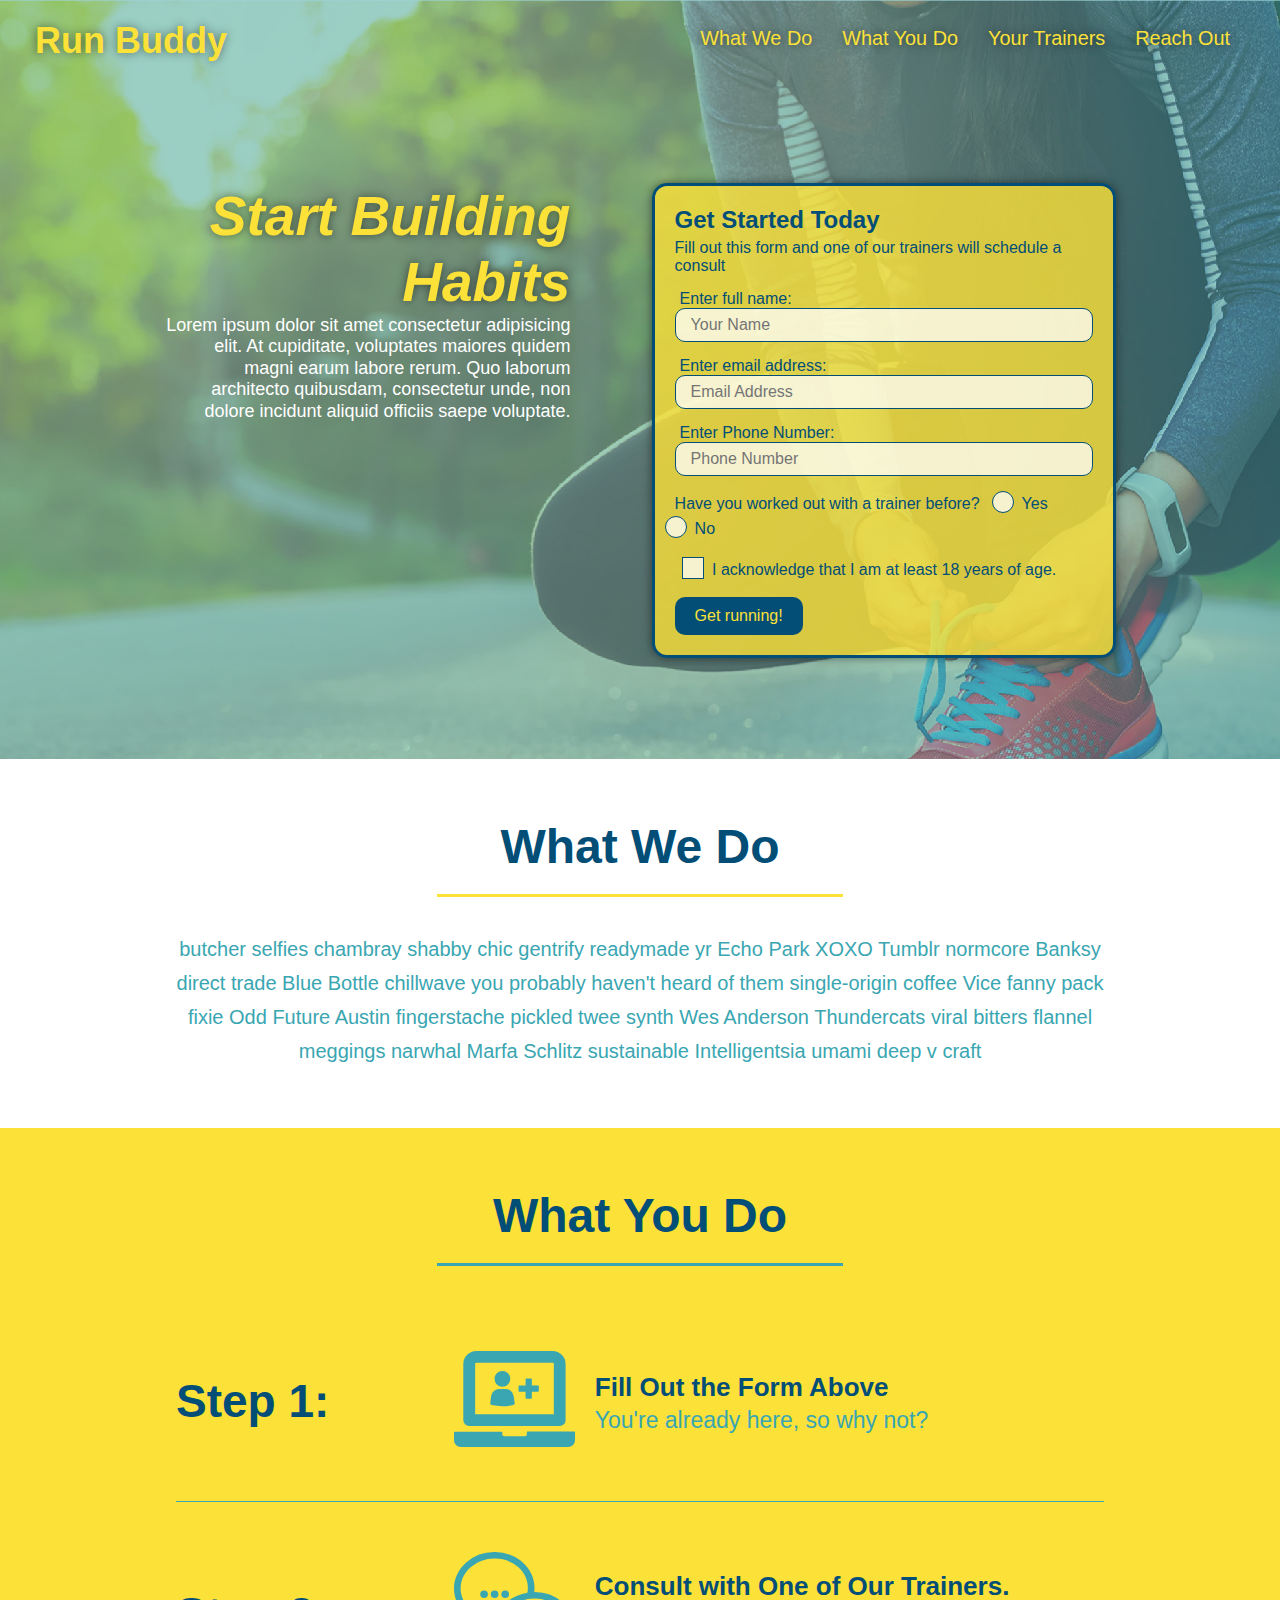
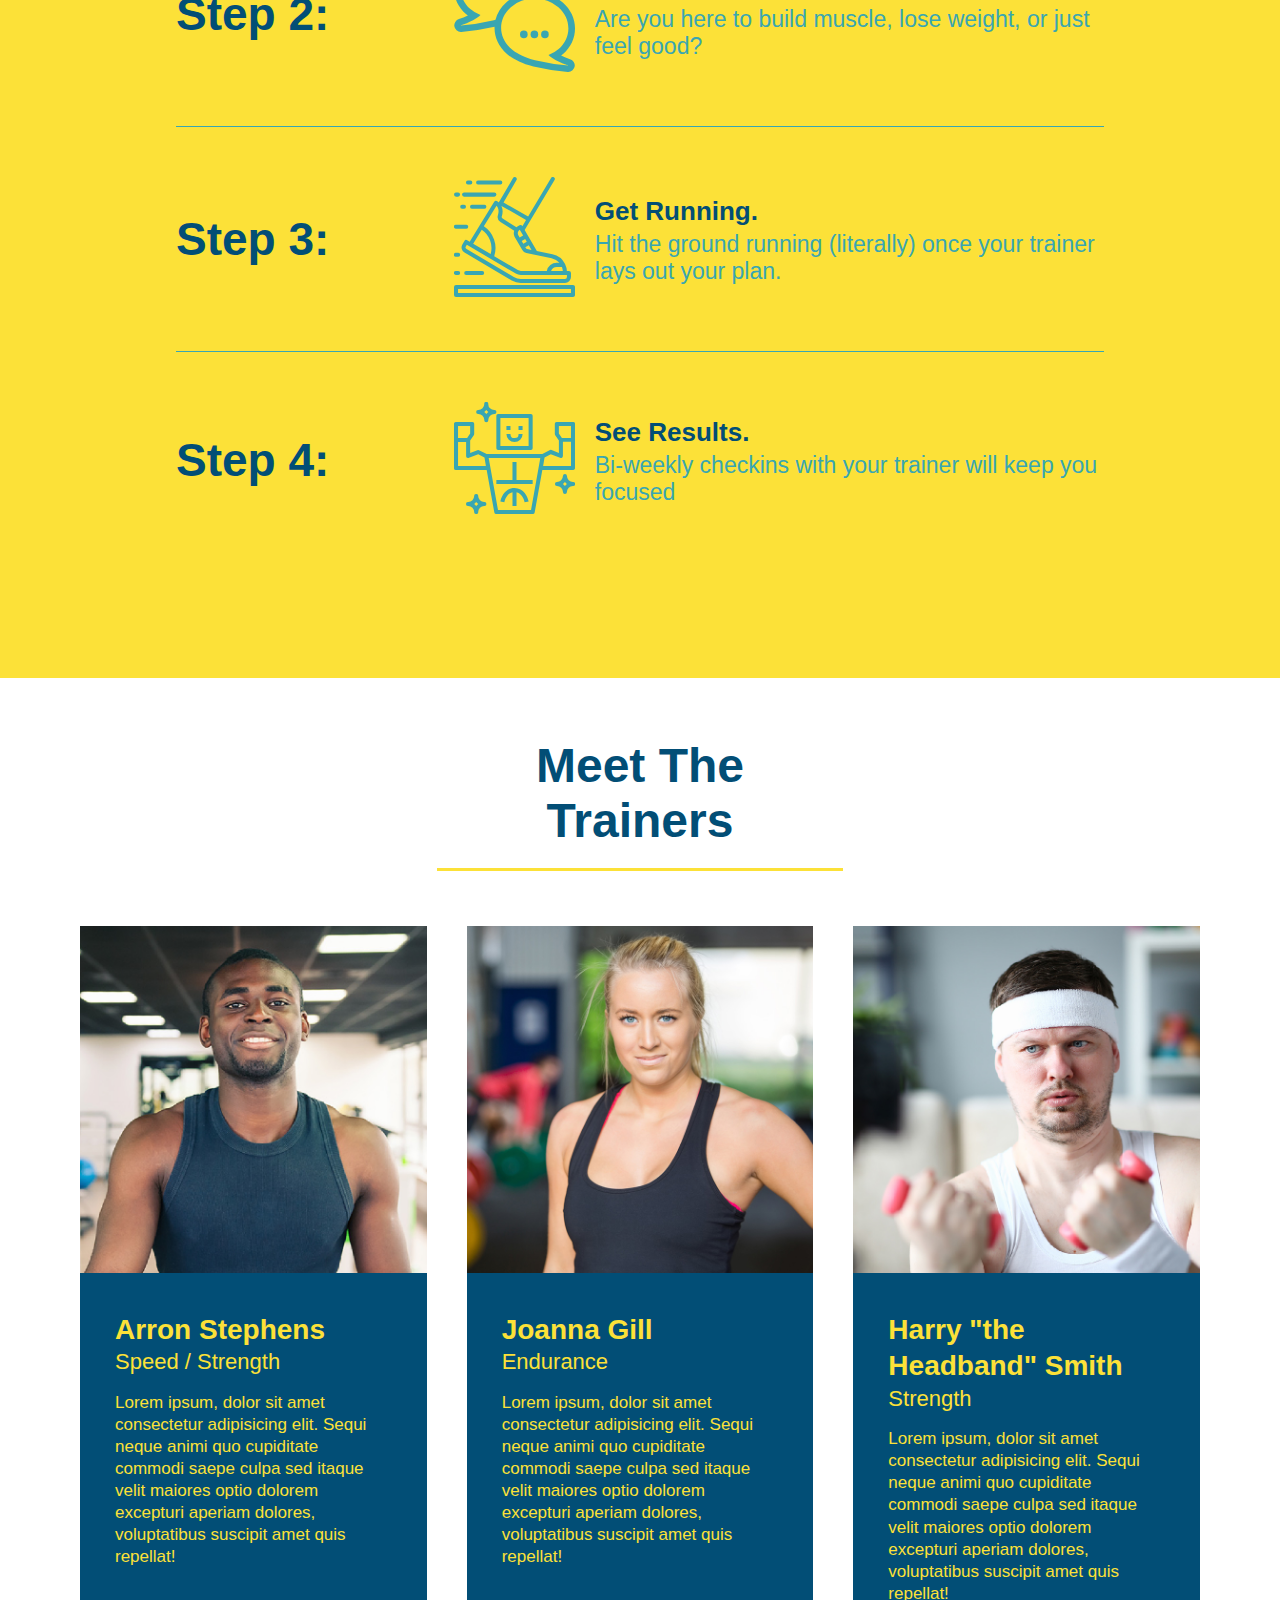
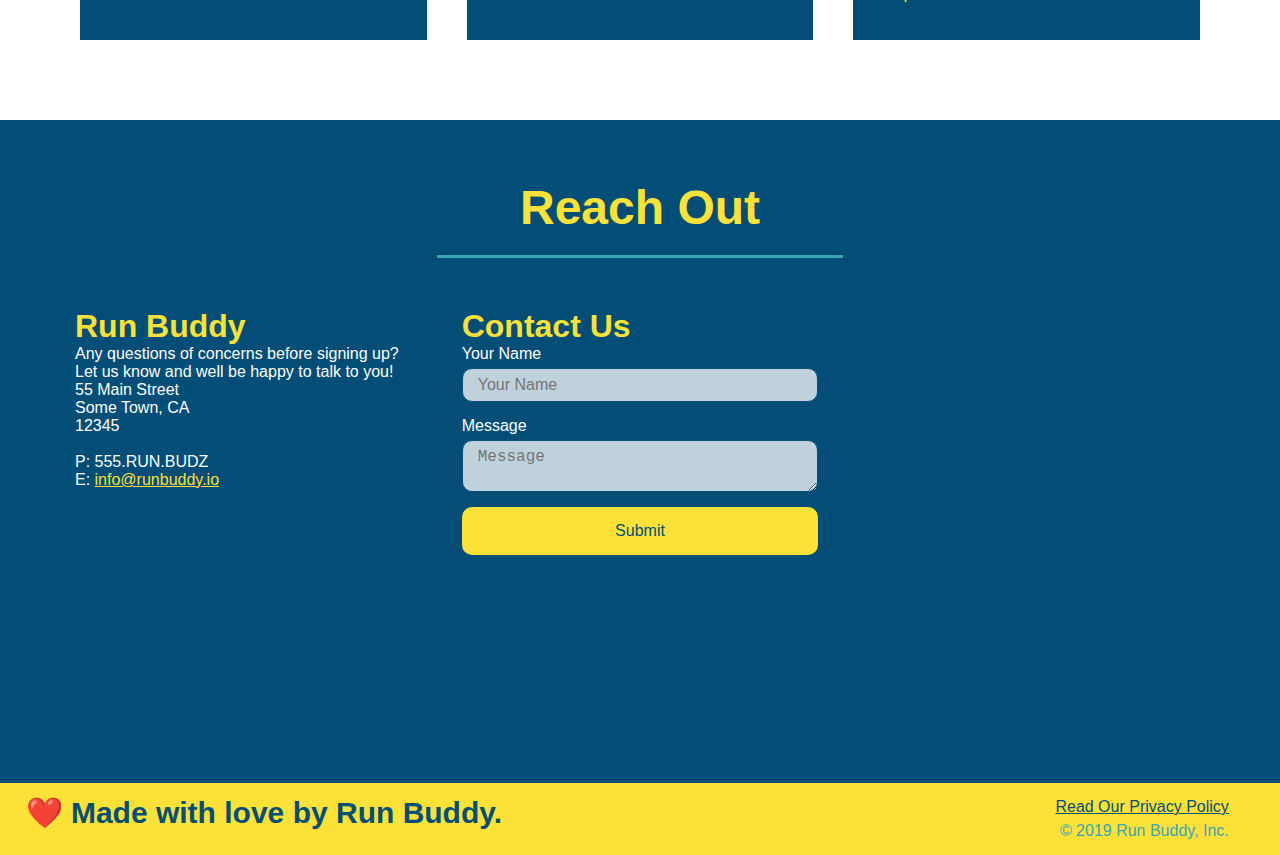
<file: index.html>
<!DOCTYPE html>
<html lang="en">
    <head>
        <meta charset="UTF-8" />
        <meta name="viewport" content="width=device-width, initial-scale=1.0" />
        <link rel="stylesheet" href="./assets/css/style.css"/>
        <title>Run Buddy</title>
    </head>
    <body>
        <!--navigation-->
        <header>
            <h1>Run Buddy</h1>
            <nav>
                <!-- unordered list element-->
                <ul>
                    <!--list item element-->
                    <li>
                        <!--anchor element-->
                        <a href="#what-we-do">What We Do</a>
                    </li>
                    <li>
                        <a href="#what-you-do">What You Do</a>
                    </li>
                    <li>
                        <a href="#your-trainers">Your Trainers</a>
                    </li>
                    <li>
                        <a href="#reach-out">Reach Out</a>
                    </li>
                </ul>
            </nav>
        </header>

        <!--intake form-->
        <section class="hero">
            <div class="hero-cta">
                <h2>Start Building Habits</h2>
                <p>
                    Lorem ipsum dolor sit amet consectetur adipisicing elit. At cupiditate, voluptates maiores quidem magni earum labore rerum. Quo laborum architecto quibusdam, consectetur unde, non dolore incidunt aliquid officiis saepe voluptate.
                </p>
            </div>
            <div class="hero-form">
                <h3>Get Started Today</h3>
                <p>Fill out this form and one of our trainers will schedule a consult</p>
                <!--add form element-->
                <form>
                    <label for="name">Enter full name:</label>
                    <input type="text" placeholder="Your Name" name="name" id="name" class="form-input" />
                    <label for="email"> Enter email address:</label>
                    <input type="email" placeholder = "Email Address" name="email" id="email" class="form-input"/>
                    <label for="phone"> Enter Phone Number:</label>
                    <input type="tel" placeholder="Phone Number" name="phone" id="phone" class="form-input" />
                    <p>
                        Have you worked out with a trainer before?
                        <span class="radio-wrapper">
                          <input type="radio" name="trainer-confirm" id="trainer-yes" />
                          <label for="trainer-yes">Yes</label>
                        </span>
                        <span class="radio-wrapper">
                          <input type="radio" name="trainer-confirm" id="trainer-no" />
                          <label for="trainer-no">No</label>
                        </span>
                      </p>
                      <p>
                        <span class="checkbox-wrapper">
                          <input type="checkbox" name="age-confirm" id="checkbox" />
                          <label for="checkbox">I acknowledge that I am at least 18 years of age.</label>
                        </span>
                      </p>
                    <button type="submit">Get running!</button>                
                </form>
            </div>
        </section>


        <!--what we do section-->
        <section id="what-we-do" class="intro">
        <div class="flex-row">
            <h2 class="section-title primary-border">What We Do</h2>
        </div>
        <div class="flex-row">
            <p>
                butcher selfies chambray shabby chic gentrify readymade yr Echo Park XOXO Tumblr normcore Banksy direct trade Blue Bottle chillwave you probably haven't heard of them single-origin coffee Vice fanny pack fixie Odd Future Austin fingerstache pickled twee synth Wes Anderson Thundercats viral bitters flannel meggings narwhal Marfa Schlitz sustainable Intelligentsia umami deep v craft
              </p>
       </div>
        </section>

        <!--what you do section-->
        <section id="what-you-do" class="steps">
            <div class="flex-row">
                <h2 class="section-title secondary-border">What You Do</h2>
            </div>

            <!--div step html-->
            <div class="step">
                <h3>Step 1:</h3>
                <div class="step-info">
                    <div class="step-img">
                        <!--insert image-->
                        <img src="./assets/images/step-1.svg" alt="" />
                    </div>
                    <div class="step-text">
                        <!--insert text-->
                        <h4>Fill Out the Form Above</h4>
                        <p>You're already here, so why not?</p>
                    </div>
                </div>
            </div>

            <div class="step">
                <h3>Step 2:</h3>
                <div class="step-info">
                    <div class="step-img">
                        <!--insert image-->
                        <img src="./assets/images/step-2.svg" alt="" />
                    </div>
                    <div class="step-text">
                        <h4> Consult with One of Our Trainers.</h4>
                        <p>Are you here to build muscle, lose weight, or just feel good?</p>        
                    </div>
                </div>
            </div>

            
            <div class="step">
                <h3>Step 3:</h3>
                <div class="step-info">
                    <div class="step-img">
                        <!--insert image-->
                        <img src="./assets/images/step-3.svg" alt="" />
                    </div>
                    <div class="step-text">
                        <h4> Get Running.</h4>
                        <p>Hit the ground running (literally) once your trainer lays out your plan.</p>
                    </div>
                </div>
            </div>
            
            <div class="step">
                <h3>Step 4:</h3>
                <div class="step-info">
                    <div class="step-img">
                        <!--insert image-->
                        <img src="./assets/images/step-4.svg" alt="" />
                    </div>
                    <div class="step-text">
                        <h4> See Results.</h4>
                        <p>Bi-weekly checkins with your trainer will keep you focused</p>        
                    </div>
                </div>
            </div>
        </section>

        <!--meet the trainers section-->
        <section id="your-trainers">
            <div class="flex-row">
                <h2 class="section-title primary-border">Meet The Trainers</h2>
            </div>

        <div class="trainers">
                <!--first trainer-->
            <article class="trainer">
                <img src="assets/images/trainer-1.jpg" alt="Arron Stephens in his workout clothes" />
                <div class="trainer-bio">
                    <h3 class="trainer-name">Arron Stephens</h3>
                    <h4 class="trainer-role">Speed / Strength</h4>
                    <p>
                        Lorem ipsum, dolor sit amet consectetur adipisicing elit. Sequi neque animi quo cupiditate commodi saepe culpa sed
      itaque velit maiores optio dolorem excepturi aperiam dolores, voluptatibus suscipit amet quis repellat!
                    </p>
                </div>
            </article>
            <!--second trainer bio-->
            <article class="trainer">
                <img src="assets/images/trainer-2.jpg" alt="Joann Gill in workout clothes" />
                <div class="trainer-bio">
                    <h3 class="trainer-name">Joanna Gill</h3>
                    <h4 class="trainer-role">Endurance</h4>
                    <p>
                        Lorem ipsum, dolor sit amet consectetur adipisicing elit. Sequi neque animi quo cupiditate commodi saepe culpa sed
      itaque velit maiores optio dolorem excepturi aperiam dolores, voluptatibus suscipit amet quis repellat!
                    </p>
                </div>
            </article>
             <!--third trainer bio-->
             <article class="trainer">
                <img src="assets/images/trainer-3.jpg" alt="Harry Smith in workout clothes with a headband" />
                <div class="trainer-bio">
                    <h3 class="trainer-name">Harry "the Headband" Smith</h3>
                    <h4 class="trainer-role">Strength</h4>
                    <p>
                        Lorem ipsum, dolor sit amet consectetur adipisicing elit. Sequi neque animi quo cupiditate commodi saepe culpa sed
      itaque velit maiores optio dolorem excepturi aperiam dolores, voluptatibus suscipit amet quis repellat!
                    </p>
                </div>
            </article>
        </div>
        </section>

        <!--reach out section-->
        <section id="reach-out" class="contact">
            <div class="flex-row">
                <h2 class="section-title secondary-border">Reach Out</h2>
            </div>
            <div class="contact-info">
                <div>
                    <h3>Run Buddy</h3>
                    <p>
                        Any questions of concerns before signing up?
                        <br>
                        Let us know and well be happy to talk to you!
                    </p>
                    <address>
                        55 Main Street <br>
                        Some Town, CA <br>
                        12345 <br><br>
                        P: 555.RUN.BUDZ <br>
                        E: <a href="mailto:info@runbuddy.io">info@runbuddy.io</a>
                    </address>
                </div>
                <div class="contact-form">
                        <h3>Contact Us</h3>
                        <form>
                            <label for="contact-name">Your Name</label>
                            <input type="text" id="contact-name" placeholder="Your Name" />

                            <label for="contact-message">Message</label>
                            <textarea id="contact-message" placeholder ="Message"></textarea>

                            <button type="submit">Submit</button>
                        </form>
                </div>
                <iframe src="https://www.google.com/maps/embed?pb=!1m18!1m12!1m3!1d3019.9588454682516!2d-73.96380217929726!3d40.80689814241453!2m3!1f0!2f0!3f0!3m2!1i1024!2i768!4f13.1!3m3!1m2!1s0x89c2f63e96d30dc9%3A0x577933f947e52750!2sColumbia%20University!5e0!3m2!1sen!2sus!4v1632690819080!5m2!1sen!2sus" width="400" height="400" style="border:0;" allowfullscreen="" loading="lazy"></iframe>
            </div>
        </section>

        <!--footer-->
        <footer>
            <h2>❤️ Made with love by Run Buddy.</h2>
            <div>
                <a href="./privacy-policy.html">Read Our Privacy Policy</a><br />
                &copy; 2019 Run Buddy, Inc.
              </div>
        </footer>

    </body>
    
</html>
</file>
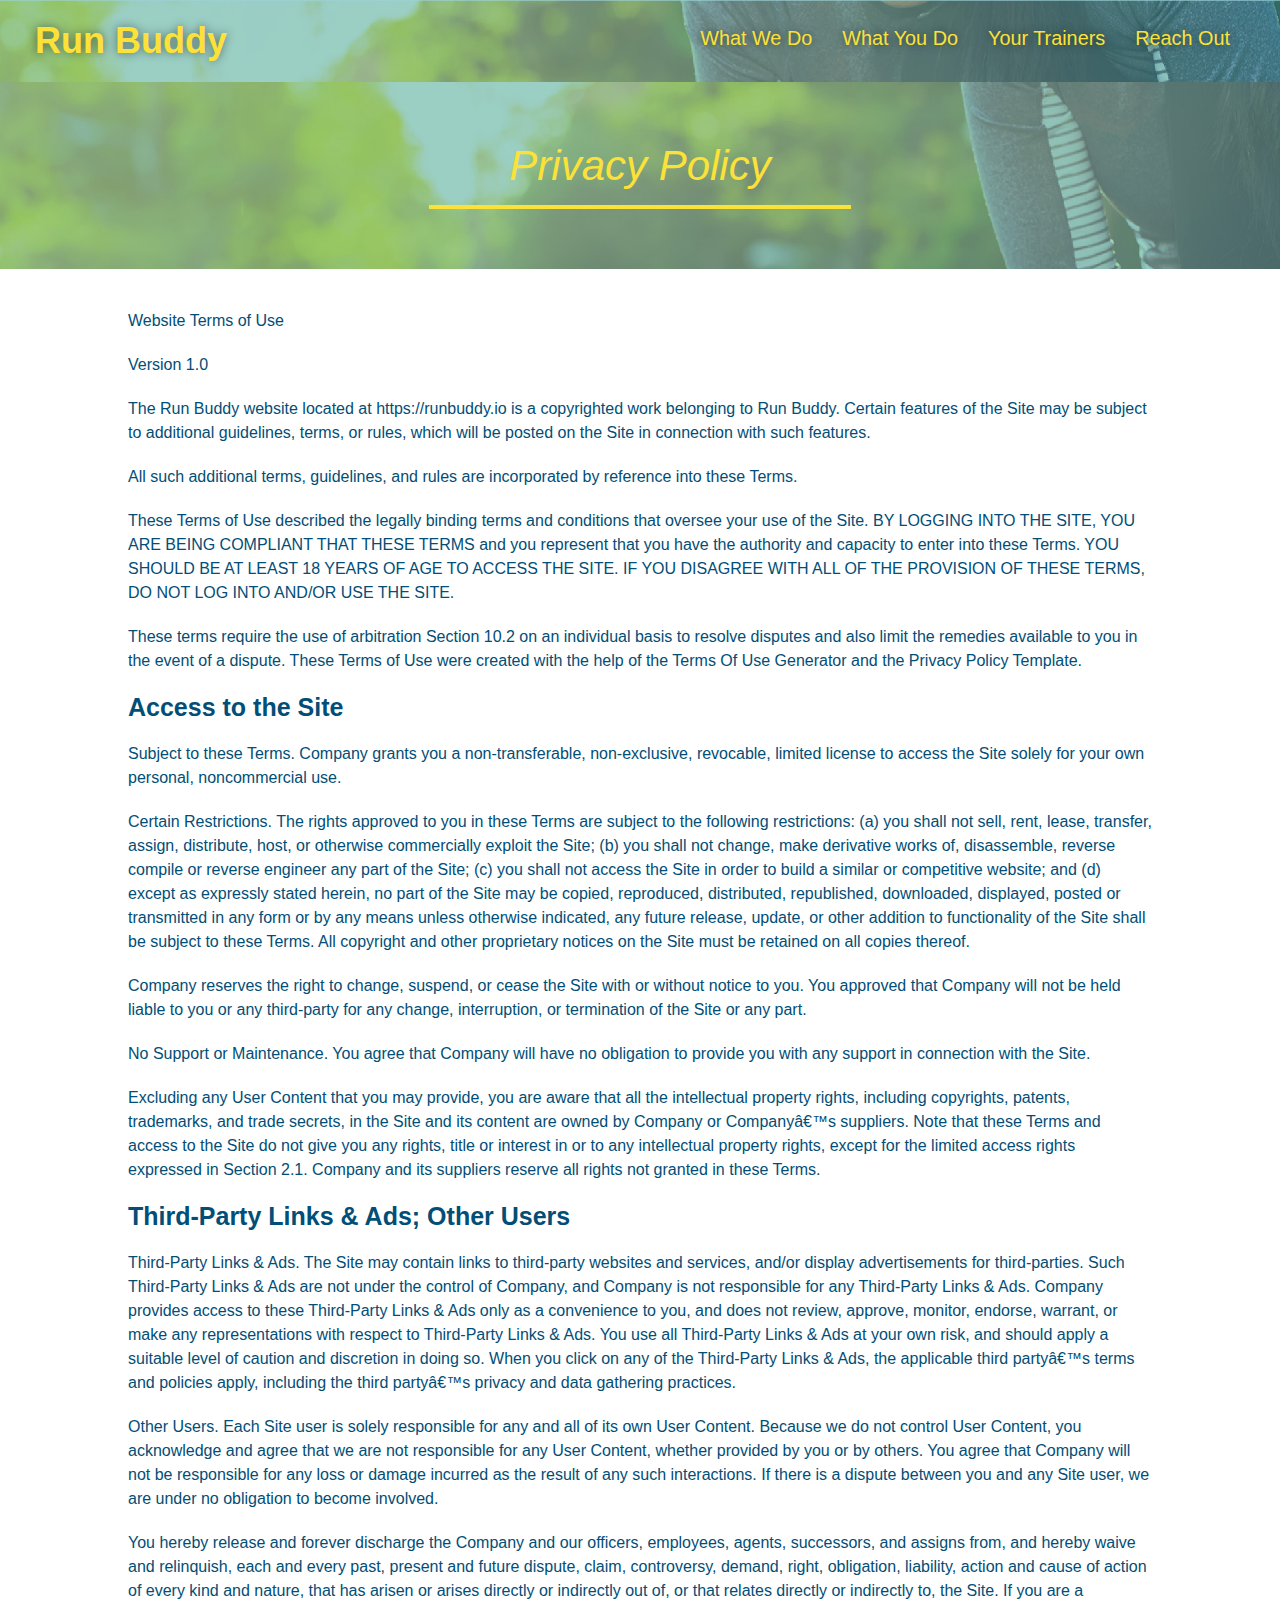
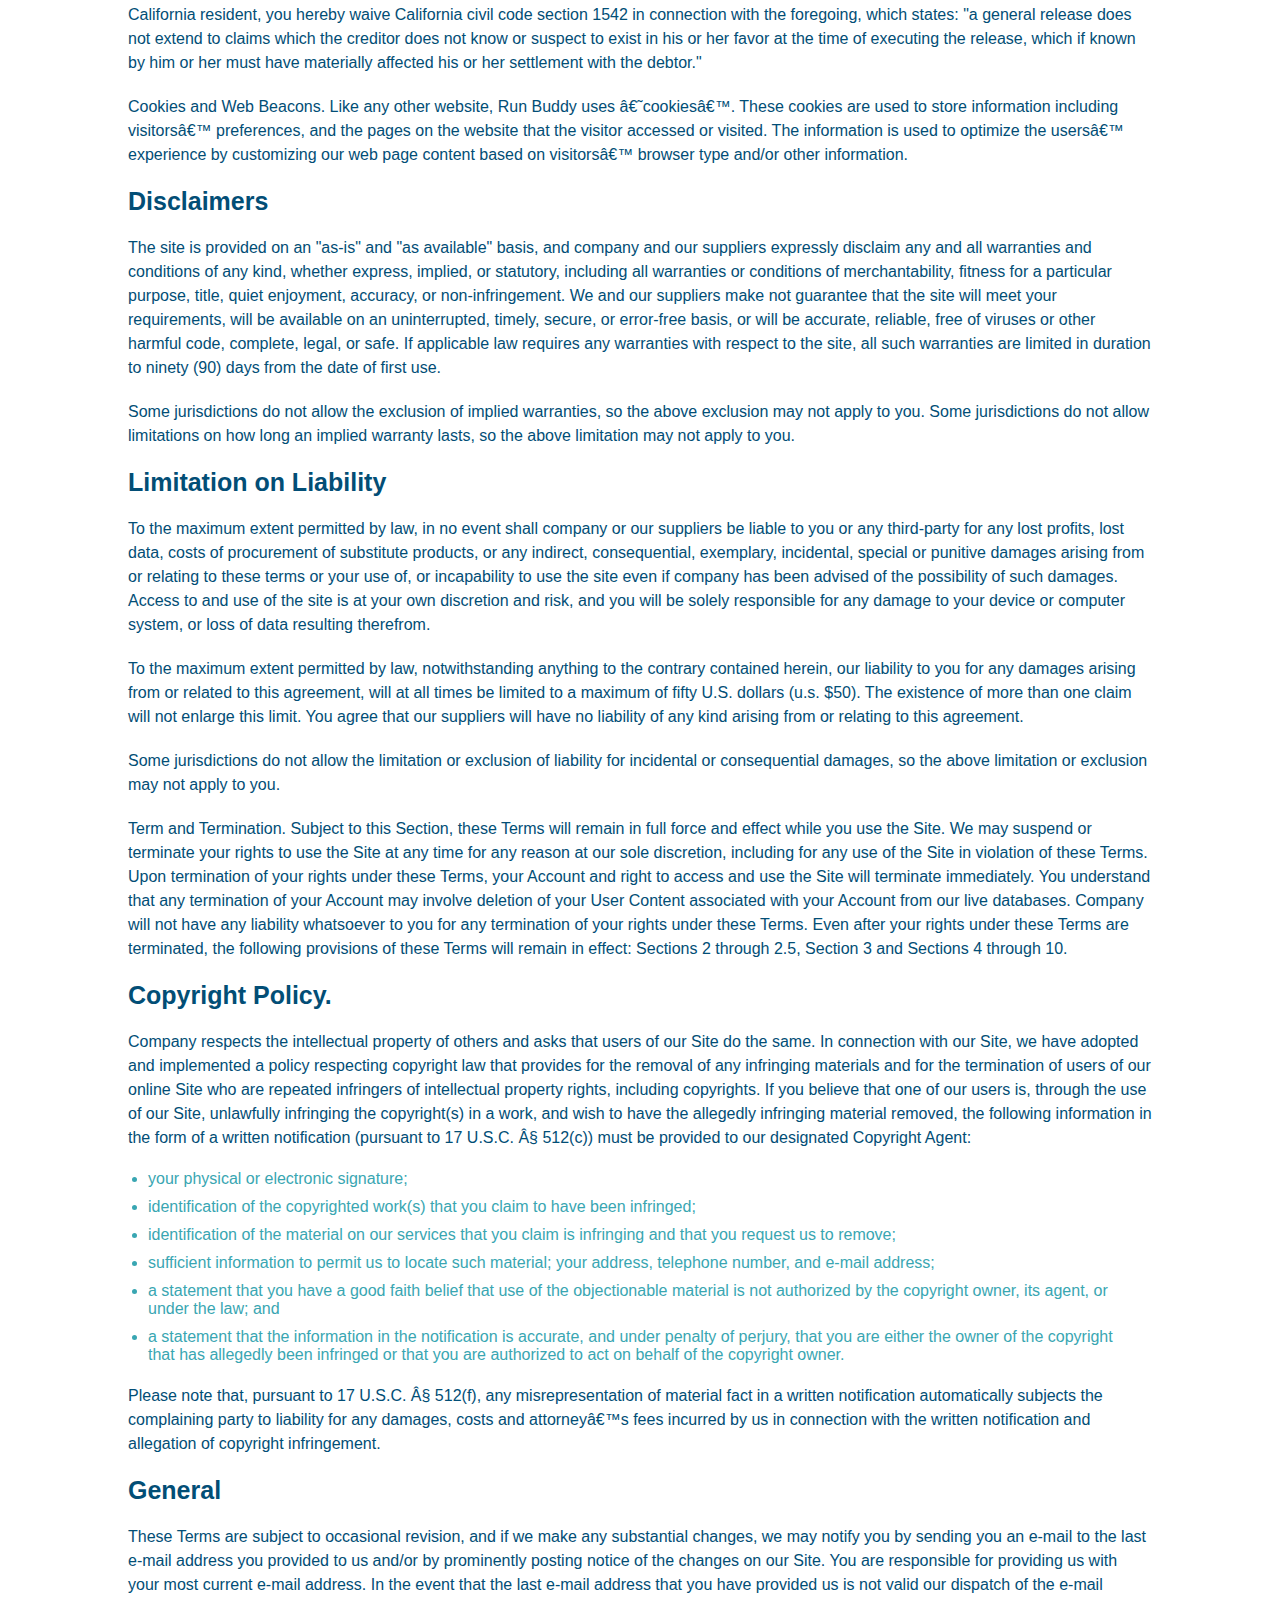
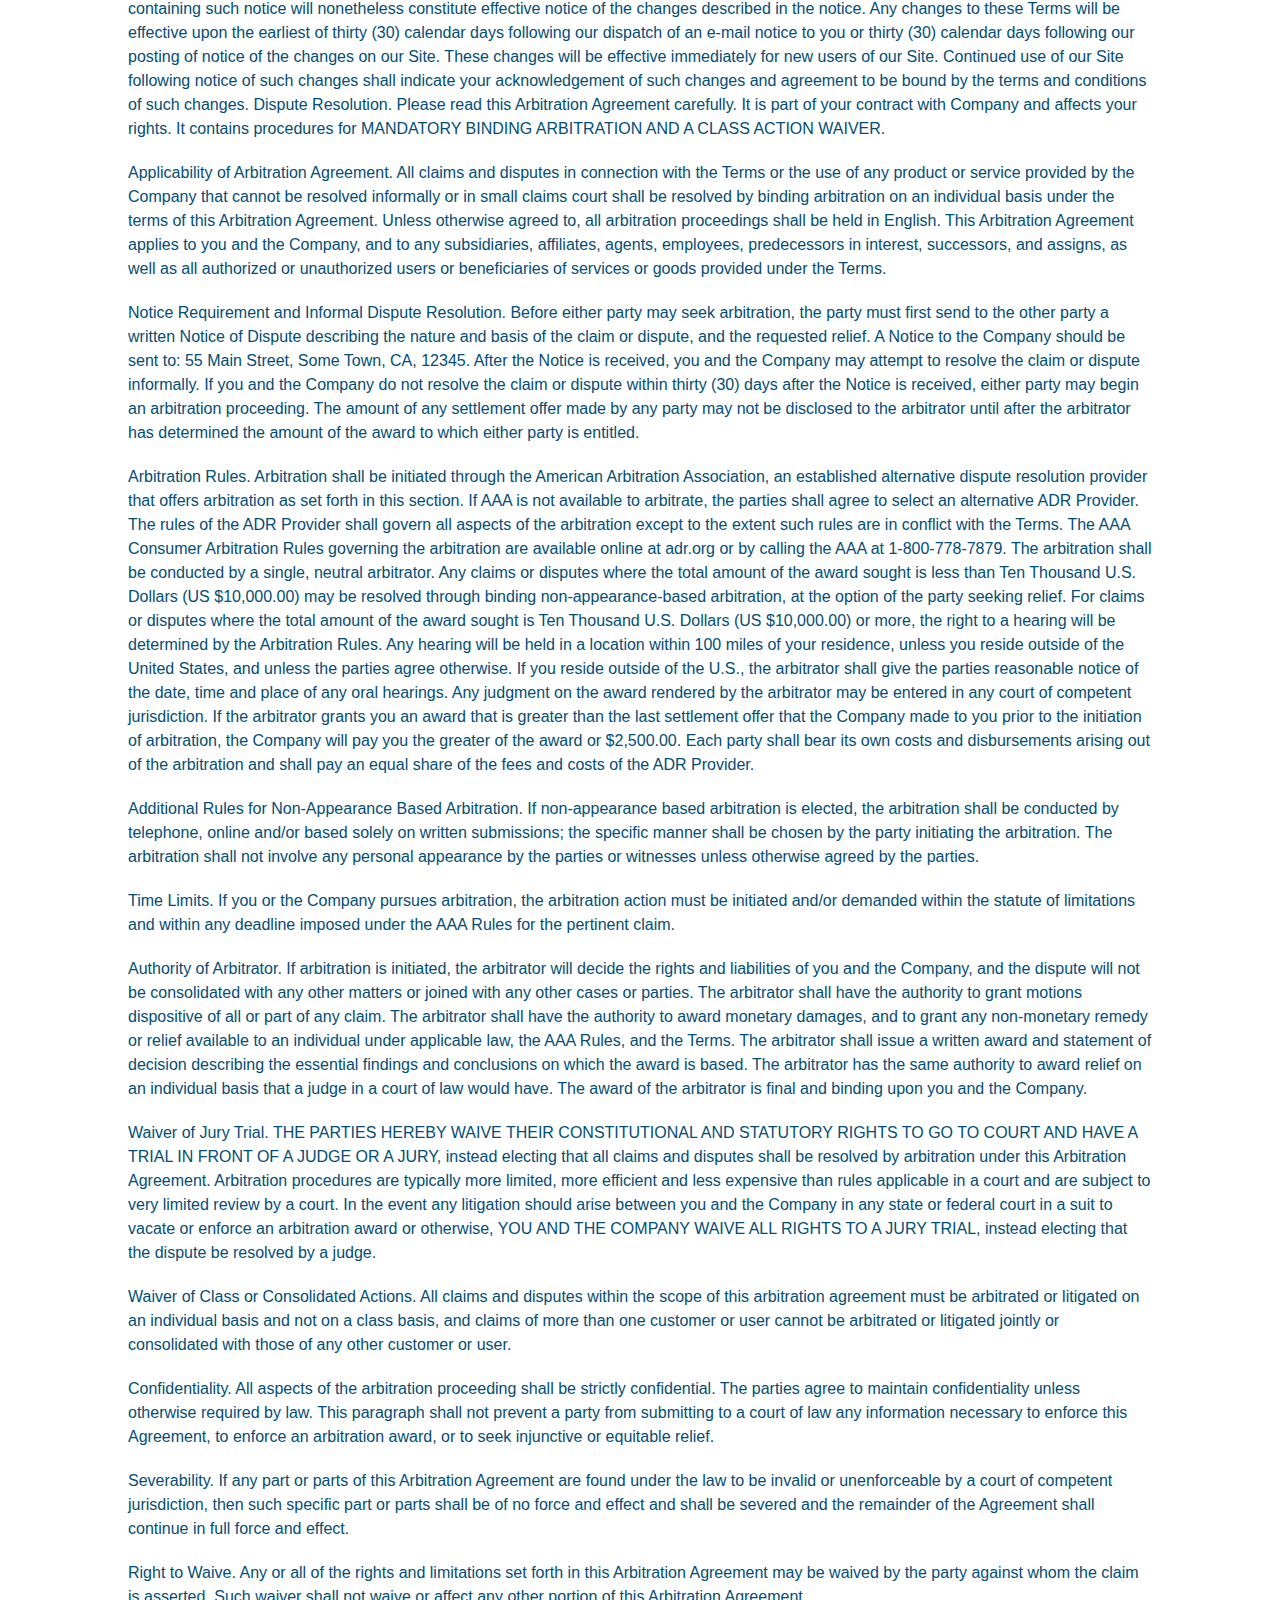
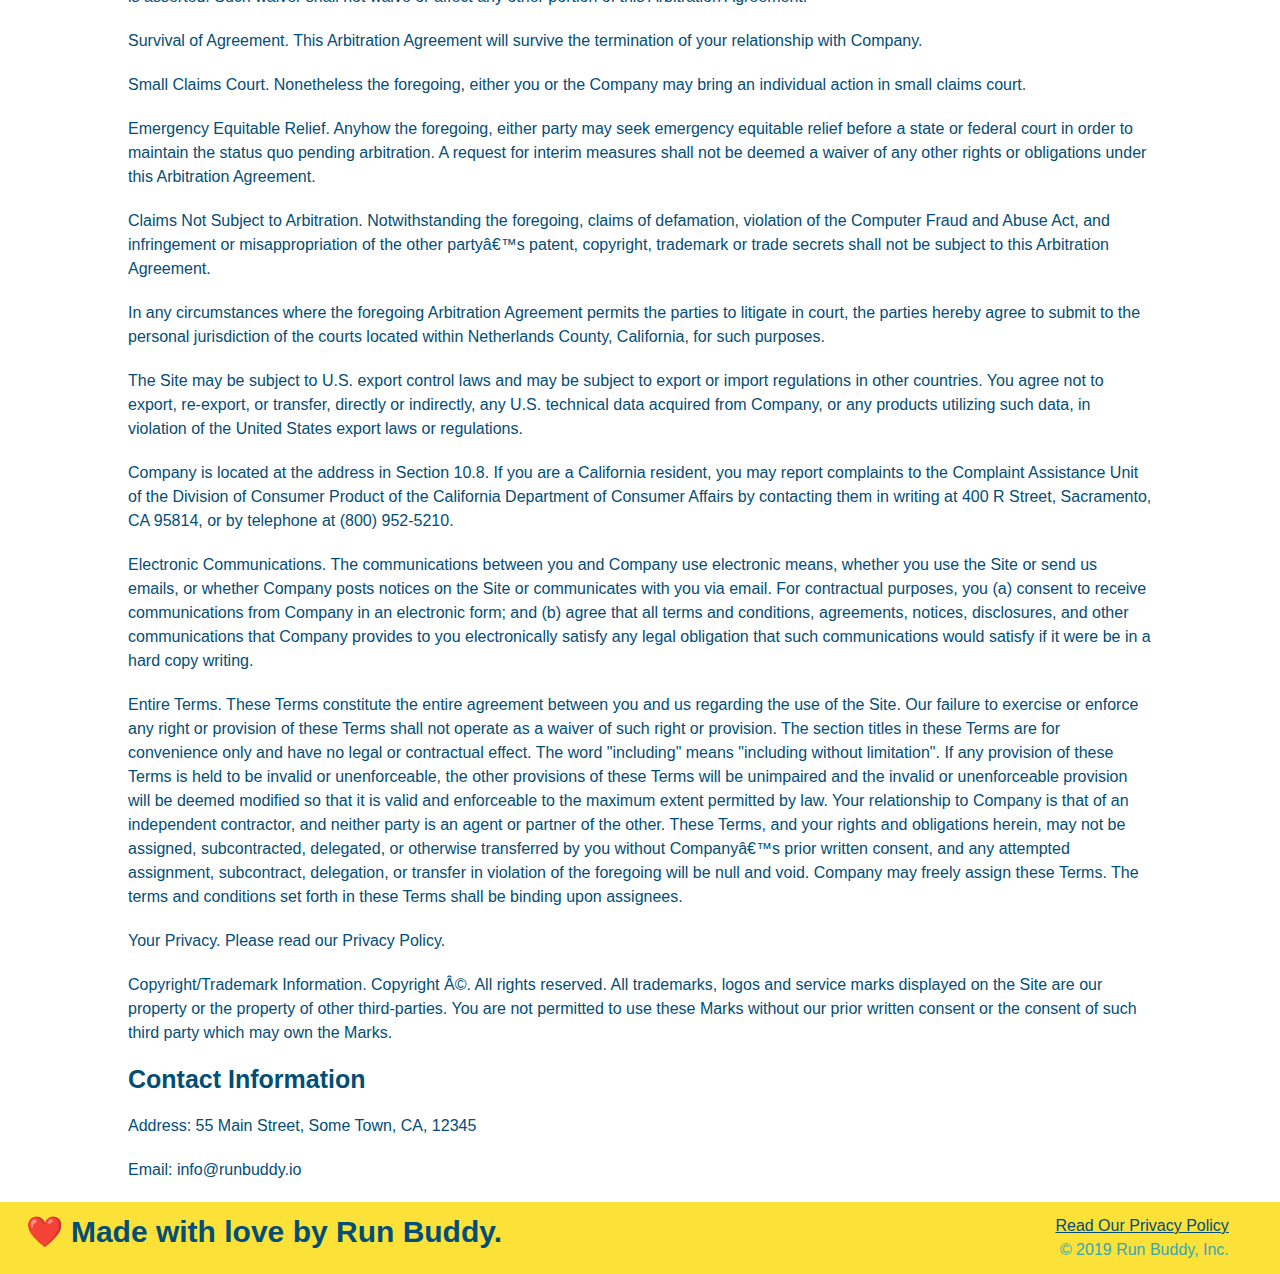
<file: privacy-policy.html>
<!DOCTYPE html>
<html lang="en">
<head>
    <meta charset="UTF-8">
    <meta http-equiv="X-UA-Compatible" content="IE=edge">
    <meta name="viewport" content="width=device-width, initial-scale=1.0" />
    <title>Privacy Policy - Run Buddy</title>
    <link rel="stylesheet" href="./assets/css/style.css">
    <link rel="stylesheet" href="./assets/css/secondary-styles.css">

</head>
<body>
    <!--header section-->
    <header>
        <h1>Run Buddy</h1>
        <nav>
            <!-- unordered list element-->
            <ul>
                <!--list item element-->
                <li>
                    <!--anchor element-->
                    <a href="./index.html#what-we-do">What We Do</a>
                </li>
                <li>
                    <a href="./index.html#what-you-do">What You Do</a>
                </li>
                <li>
                    <a href="./index.html#your-trainers">Your Trainers</a>
                </li>
                <li>
                    <a href="./index.html#reach-out">Reach Out</a>
                </li>
            </ul>
        </nav>
    </header>
            <!--header section -->
            <section class="hero hero-secondary">
                <h2 class="page-title">Privacy Policy</h2>
            </section>
            <!--privacy policy section -->
            <article class="secondary-content">
                <p>
                    Website Terms of Use
                  </p>
            
                  <p>
                    Version 1.0
                  </p>
            
                  <p>
                    The Run Buddy website located at https://runbuddy.io is a copyrighted work belonging to Run Buddy. Certain
                    features of the Site may be subject to additional guidelines, terms, or rules, which will be posted on the Site
                    in connection with such features.
                  </p>
            
                  <p>
                    All such additional terms, guidelines, and rules are incorporated by reference into these Terms.
                  </p>
            
                  <p>
                    These Terms of Use described the legally binding terms and conditions that oversee your use of the Site. BY
                    LOGGING INTO THE SITE, YOU ARE BEING COMPLIANT THAT THESE TERMS and you represent that you have the authority
                    and capacity to enter into these Terms. YOU SHOULD BE AT LEAST 18 YEARS OF AGE TO ACCESS THE SITE. IF YOU
                    DISAGREE WITH ALL OF THE PROVISION OF THESE TERMS, DO NOT LOG INTO AND/OR USE THE SITE.
                  </p>
            
                  <p>
                    These terms require the use of arbitration Section 10.2 on an individual basis to resolve disputes and also
                    limit the remedies available to you in the event of a dispute. These Terms of Use were created with the help of
                    the Terms Of Use Generator and the Privacy Policy Template.
                  </p>
            
                  <h3>
                    Access to the Site
                  </h3>
            
                  <p>
                    Subject to these Terms. Company grants you a non-transferable, non-exclusive, revocable, limited license to
                    access the Site solely for your own personal, noncommercial use.
                  </p>
            
                  <p>
                    Certain Restrictions. The rights approved to you in these Terms are subject to the following restrictions: (a)
                    you shall not sell, rent, lease, transfer, assign, distribute, host, or otherwise commercially exploit the Site;
                    (b) you shall not change, make derivative works of, disassemble, reverse compile or reverse engineer any part of
                    the Site; (c) you shall not access the Site in order to build a similar or competitive website; and (d) except
                    as expressly stated herein, no part of the Site may be copied, reproduced, distributed, republished, downloaded,
                    displayed, posted or transmitted in any form or by any means unless otherwise indicated, any future release,
                    update, or other addition to functionality of the Site shall be subject to these Terms. All copyright and other
                    proprietary notices on the Site must be retained on all copies thereof.
                  </p>
            
                  <p>
                    Company reserves the right to change, suspend, or cease the Site with or without notice to you. You approved
                    that Company will not be held liable to you or any third-party for any change, interruption, or termination of
                    the Site or any part.
                  </p>
            
                  <p>
                    No Support or Maintenance. You agree that Company will have no obligation to provide you with any support in
                    connection with the Site.
                  </p>
            
                  <p>
                    Excluding any User Content that you may provide, you are aware that all the intellectual property rights,
                    including copyrights, patents, trademarks, and trade secrets, in the Site and its content are owned by Company
                    or Companyâ€™s suppliers. Note that these Terms and access to the Site do not give you any rights, title or
                    interest in or to any intellectual property rights, except for the limited access rights expressed in Section
                    2.1. Company and its suppliers reserve all rights not granted in these Terms.
                  </p>
            
                  <h3>
                    Third-Party Links & Ads; Other Users
                  </h3>
            
                  <p>
                    Third-Party Links & Ads. The Site may contain links to third-party websites and services, and/or display
                    advertisements for third-parties. Such Third-Party Links & Ads are not under the control of Company, and Company
                    is not responsible for any Third-Party Links & Ads. Company provides access to these Third-Party Links & Ads
                    only as a convenience to you, and does not review, approve, monitor, endorse, warrant, or make any
                    representations with respect to Third-Party Links & Ads. You use all Third-Party Links & Ads at your own risk,
                    and should apply a suitable level of caution and discretion in doing so. When you click on any of the
                    Third-Party Links & Ads, the applicable third partyâ€™s terms and policies apply, including the third partyâ€™s
                    privacy and data gathering practices.
                  </p>
            
                  <p>
                    Other Users. Each Site user is solely responsible for any and all of its own User Content. Because we do not
                    control User Content, you acknowledge and agree that we are not responsible for any User Content, whether
                    provided by you or by others. You agree that Company will not be responsible for any loss or damage incurred as
                    the result of any such interactions. If there is a dispute between you and any Site user, we are under no
                    obligation to become involved.
                  </p>
            
                  <p>
                    You hereby release and forever discharge the Company and our officers, employees, agents, successors, and
                    assigns from, and hereby waive and relinquish, each and every past, present and future dispute, claim,
                    controversy, demand, right, obligation, liability, action and cause of action of every kind and nature, that has
                    arisen or arises directly or indirectly out of, or that relates directly or indirectly to, the Site. If you are
                    a California resident, you hereby waive California civil code section 1542 in connection with the foregoing,
                    which states: "a general release does not extend to claims which the creditor does not know or suspect to exist
                    in his or her favor at the time of executing the release, which if known by him or her must have materially
                    affected his or her settlement with the debtor."
                  </p>
            
                  <p>
                    Cookies and Web Beacons. Like any other website, Run Buddy uses â€˜cookiesâ€™. These cookies are used to store
                    information including visitorsâ€™ preferences, and the pages on the website that the visitor accessed or visited.
                    The information is used to optimize the usersâ€™ experience by customizing our web page content based on visitorsâ€™
                    browser type and/or other information.
                  </p>
            
                  <h3>
                    Disclaimers
                  </h3>
            
                  <p>
                    The site is provided on an "as-is" and "as available" basis, and company and our suppliers expressly disclaim
                    any and all warranties and conditions of any kind, whether express, implied, or statutory, including all
                    warranties or conditions of merchantability, fitness for a particular purpose, title, quiet enjoyment, accuracy,
                    or non-infringement. We and our suppliers make not guarantee that the site will meet your requirements, will be
                    available on an uninterrupted, timely, secure, or error-free basis, or will be accurate, reliable, free of
                    viruses or other harmful code, complete, legal, or safe. If applicable law requires any warranties with respect
                    to the site, all such warranties are limited in duration to ninety (90) days from the date of first use.
                  </p>
            
                  <p>
                    Some jurisdictions do not allow the exclusion of implied warranties, so the above exclusion may not apply to
                    you. Some jurisdictions do not allow limitations on how long an implied warranty lasts, so the above limitation
                    may not apply to you.
                  </p>
            
                  <h3>
                    Limitation on Liability
                  </h3>
            
                  <p>
                    To the maximum extent permitted by law, in no event shall company or our suppliers be liable to you or any
                    third-party for any lost profits, lost data, costs of procurement of substitute products, or any indirect,
                    consequential, exemplary, incidental, special or punitive damages arising from or relating to these terms or
                    your use of, or incapability to use the site even if company has been advised of the possibility of such
                    damages. Access to and use of the site is at your own discretion and risk, and you will be solely responsible
                    for any damage to your device or computer system, or loss of data resulting therefrom.
                  </p>
            
                  <p>
                    To the maximum extent permitted by law, notwithstanding anything to the contrary contained herein, our liability
                    to you for any damages arising from or related to this agreement, will at all times be limited to a maximum of
                    fifty U.S. dollars (u.s. $50). The existence of more than one claim will not enlarge this limit. You agree that
                    our suppliers will have no liability of any kind arising from or relating to this agreement.
                  </p>
            
                  <p>
                    Some jurisdictions do not allow the limitation or exclusion of liability for incidental or consequential
                    damages, so the above limitation or exclusion may not apply to you.
                  </p>
            
                  <p>
                    Term and Termination. Subject to this Section, these Terms will remain in full force and effect while you use
                    the Site. We may suspend or terminate your rights to use the Site at any time for any reason at our sole
                    discretion, including for any use of the Site in violation of these Terms. Upon termination of your rights under
                    these Terms, your Account and right to access and use the Site will terminate immediately. You understand that
                    any termination of your Account may involve deletion of your User Content associated with your Account from our
                    live databases. Company will not have any liability whatsoever to you for any termination of your rights under
                    these Terms. Even after your rights under these Terms are terminated, the following provisions of these Terms
                    will remain in effect: Sections 2 through 2.5, Section 3 and Sections 4 through 10.
                  </p>
            
                  <h3>
                    Copyright Policy.
                  </h3>
            
                  <p>
                    Company respects the intellectual property of others and asks that users of our Site do the same. In connection
                    with our Site, we have adopted and implemented a policy respecting copyright law that provides for the removal
                    of any infringing materials and for the termination of users of our online Site who are repeated infringers of
                    intellectual property rights, including copyrights. If you believe that one of our users is, through the use of
                    our Site, unlawfully infringing the copyright(s) in a work, and wish to have the allegedly infringing material
                    removed, the following information in the form of a written notification (pursuant to 17 U.S.C. Â§ 512(c)) must
                    be provided to our designated Copyright Agent:
                  </p>
            
                  <ul>
                    <li>
                      your physical or electronic signature;
                    </li>
                    <li>
                      identification of the copyrighted work(s) that you claim to have been infringed;
                    </li>
                    <li>
                      identification of the material on our services that you claim is infringing and that you request us to remove;
                    </li>
                    <li>
                      sufficient information to permit us to locate such material; your address, telephone number, and e-mail
                      address;
                    </li>
                    <li>
                      a statement that you have a good faith belief that use of the objectionable material is not authorized by the
                      copyright owner, its agent, or under the law; and
                    </li>
                    <li>
                      a statement that the information in the notification is accurate, and under penalty of perjury, that you are
                      either the owner of the copyright that has allegedly been infringed or that you are authorized to act on
                      behalf of the copyright owner.
                    </li>
                  </ul>
            
                  <p>
                    Please note that, pursuant to 17 U.S.C. Â§ 512(f), any misrepresentation of material fact in a written
                    notification automatically subjects the complaining party to liability for any damages, costs and attorneyâ€™s
                    fees incurred by us in connection with the written notification and allegation of copyright infringement.
                  </p>
            
                  <h3>
                    General
                  </h3>
            
                  <p>
                    These Terms are subject to occasional revision, and if we make any substantial changes, we may notify you by
                    sending you an e-mail to the last e-mail address you provided to us and/or by prominently posting notice of the
                    changes on our Site. You are responsible for providing us with your most current e-mail address. In the event
                    that the last e-mail address that you have provided us is not valid our dispatch of the e-mail containing such
                    notice will nonetheless constitute effective notice of the changes described in the notice. Any changes to these
                    Terms will be effective upon the earliest of thirty (30) calendar days following our dispatch of an e-mail
                    notice to you or thirty (30) calendar days following our posting of notice of the changes on our Site. These
                    changes will be effective immediately for new users of our Site. Continued use of our Site following notice of
                    such changes shall indicate your acknowledgement of such changes and agreement to be bound by the terms and
                    conditions of such changes. Dispute Resolution. Please read this Arbitration Agreement carefully. It is part of
                    your contract with Company and affects your rights. It contains procedures for MANDATORY BINDING ARBITRATION AND
                    A CLASS ACTION WAIVER.
                  </p>
            
                  <p>
                    Applicability of Arbitration Agreement. All claims and disputes in connection with the Terms or the use of any
                    product or service provided by the Company that cannot be resolved informally or in small claims court shall be
                    resolved by binding arbitration on an individual basis under the terms of this Arbitration Agreement. Unless
                    otherwise agreed to, all arbitration proceedings shall be held in English. This Arbitration Agreement applies to
                    you and the Company, and to any subsidiaries, affiliates, agents, employees, predecessors in interest,
                    successors, and assigns, as well as all authorized or unauthorized users or beneficiaries of services or goods
                    provided under the Terms.
                  </p>
            
                  <p>
                    Notice Requirement and Informal Dispute Resolution. Before either party may seek arbitration, the party must
                    first send to the other party a written Notice of Dispute describing the nature and basis of the claim or
                    dispute, and the requested relief. A Notice to the Company should be sent to: 55 Main Street, Some Town, CA,
                    12345. After the Notice is received, you and the Company may attempt to resolve the claim or dispute informally.
                    If you and the Company do not resolve the claim or dispute within thirty (30) days after the Notice is received,
                    either party may begin an arbitration proceeding. The amount of any settlement offer made by any party may not
                    be disclosed to the arbitrator until after the arbitrator has determined the amount of the award to which either
                    party is entitled.
                  </p>
            
                  <p>
                    Arbitration Rules. Arbitration shall be initiated through the American Arbitration Association, an established
                    alternative dispute resolution provider that offers arbitration as set forth in this section. If AAA is not
                    available to arbitrate, the parties shall agree to select an alternative ADR Provider. The rules of the ADR
                    Provider shall govern all aspects of the arbitration except to the extent such rules are in conflict with the
                    Terms. The AAA Consumer Arbitration Rules governing the arbitration are available online at adr.org or by
                    calling the AAA at 1-800-778-7879. The arbitration shall be conducted by a single, neutral arbitrator. Any
                    claims or disputes where the total amount of the award sought is less than Ten Thousand U.S. Dollars (US
                    $10,000.00) may be resolved through binding non-appearance-based arbitration, at the option of the party seeking
                    relief. For claims or disputes where the total amount of the award sought is Ten Thousand U.S. Dollars (US
                    $10,000.00) or more, the right to a hearing will be determined by the Arbitration Rules. Any hearing will be
                    held in a location within 100 miles of your residence, unless you reside outside of the United States, and
                    unless the parties agree otherwise. If you reside outside of the U.S., the arbitrator shall give the parties
                    reasonable notice of the date, time and place of any oral hearings. Any judgment on the award rendered by the
                    arbitrator may be entered in any court of competent jurisdiction. If the arbitrator grants you an award that is
                    greater than the last settlement offer that the Company made to you prior to the initiation of arbitration, the
                    Company will pay you the greater of the award or $2,500.00. Each party shall bear its own costs and
                    disbursements arising out of the arbitration and shall pay an equal share of the fees and costs of the ADR
                    Provider.
                  </p>
            
                  <p>
                    Additional Rules for Non-Appearance Based Arbitration. If non-appearance based arbitration is elected, the
                    arbitration shall be conducted by telephone, online and/or based solely on written submissions; the specific
                    manner shall be chosen by the party initiating the arbitration. The arbitration shall not involve any personal
                    appearance by the parties or witnesses unless otherwise agreed by the parties.
                  </p>
            
                  <p>
                    Time Limits. If you or the Company pursues arbitration, the arbitration action must be initiated and/or demanded
                    within the statute of limitations and within any deadline imposed under the AAA Rules for the pertinent claim.
                  </p>
            
                  <p>
                    Authority of Arbitrator. If arbitration is initiated, the arbitrator will decide the rights and liabilities of
                    you and the Company, and the dispute will not be consolidated with any other matters or joined with any other
                    cases or parties. The arbitrator shall have the authority to grant motions dispositive of all or part of any
                    claim. The arbitrator shall have the authority to award monetary damages, and to grant any non-monetary remedy
                    or relief available to an individual under applicable law, the AAA Rules, and the Terms. The arbitrator shall
                    issue a written award and statement of decision describing the essential findings and conclusions on which the
                    award is based. The arbitrator has the same authority to award relief on an individual basis that a judge in a
                    court of law would have. The award of the arbitrator is final and binding upon you and the Company.
                  </p>
            
                  <p>
                    Waiver of Jury Trial. THE PARTIES HEREBY WAIVE THEIR CONSTITUTIONAL AND STATUTORY RIGHTS TO GO TO COURT AND HAVE
                    A TRIAL IN FRONT OF A JUDGE OR A JURY, instead electing that all claims and disputes shall be resolved by
                    arbitration under this Arbitration Agreement. Arbitration procedures are typically more limited, more efficient
                    and less expensive than rules applicable in a court and are subject to very limited review by a court. In the
                    event any litigation should arise between you and the Company in any state or federal court in a suit to vacate
                    or enforce an arbitration award or otherwise, YOU AND THE COMPANY WAIVE ALL RIGHTS TO A JURY TRIAL, instead
                    electing that the dispute be resolved by a judge.
                  </p>
            
                  <p>
                    Waiver of Class or Consolidated Actions. All claims and disputes within the scope of this arbitration agreement
                    must be arbitrated or litigated on an individual basis and not on a class basis, and claims of more than one
                    customer or user cannot be arbitrated or litigated jointly or consolidated with those of any other customer or
                    user.
                  </p>
            
                  <p>
                    Confidentiality. All aspects of the arbitration proceeding shall be strictly confidential. The parties agree to
                    maintain confidentiality unless otherwise required by law. This paragraph shall not prevent a party from
                    submitting to a court of law any information necessary to enforce this Agreement, to enforce an arbitration
                    award, or to seek injunctive or equitable relief.
                  </p>
            
                  <p>
                    Severability. If any part or parts of this Arbitration Agreement are found under the law to be invalid or
                    unenforceable by a court of competent jurisdiction, then such specific part or parts shall be of no force and
                    effect and shall be severed and the remainder of the Agreement shall continue in full force and effect.
                  </p>
            
                  <p>
                    Right to Waive. Any or all of the rights and limitations set forth in this Arbitration Agreement may be waived
                    by the party against whom the claim is asserted. Such waiver shall not waive or affect any other portion of this
                    Arbitration Agreement.
                  </p>
            
                  <p>
                    Survival of Agreement. This Arbitration Agreement will survive the termination of your relationship with
                    Company.
                  </p>
            
                  <p>
                    Small Claims Court. Nonetheless the foregoing, either you or the Company may bring an individual action in small
                    claims court.
                  </p>
            
                  <p>
                    Emergency Equitable Relief. Anyhow the foregoing, either party may seek emergency equitable relief before a
                    state or federal court in order to maintain the status quo pending arbitration. A request for interim measures
                    shall not be deemed a waiver of any other rights or obligations under this Arbitration Agreement.
                  </p>
            
                  <p>
                    Claims Not Subject to Arbitration. Notwithstanding the foregoing, claims of defamation, violation of the
                    Computer Fraud and Abuse Act, and infringement or misappropriation of the other partyâ€™s patent, copyright,
                    trademark or trade secrets shall not be subject to this Arbitration Agreement.
                  </p>
            
                  <p>
                    In any circumstances where the foregoing Arbitration Agreement permits the parties to litigate in court, the
                    parties hereby agree to submit to the personal jurisdiction of the courts located within Netherlands County,
                    California, for such purposes.
                  </p>
            
                  <p>
                    The Site may be subject to U.S. export control laws and may be subject to export or import regulations in other
                    countries. You agree not to export, re-export, or transfer, directly or indirectly, any U.S. technical data
                    acquired from Company, or any products utilizing such data, in violation of the United States export laws or
                    regulations.
                  </p>
            
                  <p>
                    Company is located at the address in Section 10.8. If you are a California resident, you may report complaints
                    to the Complaint Assistance Unit of the Division of Consumer Product of the California Department of Consumer
                    Affairs by contacting them in writing at 400 R Street, Sacramento, CA 95814, or by telephone at (800) 952-5210.
                  </p>
            
                  <p>
                    Electronic Communications. The communications between you and Company use electronic means, whether you use the
                    Site or send us emails, or whether Company posts notices on the Site or communicates with you via email. For
                    contractual purposes, you (a) consent to receive communications from Company in an electronic form; and (b)
                    agree that all terms and conditions, agreements, notices, disclosures, and other communications that Company
                    provides to you electronically satisfy any legal obligation that such communications would satisfy if it were be
                    in a hard copy writing.
                  </p>
            
                  <p>
                    Entire Terms. These Terms constitute the entire agreement between you and us regarding the use of the Site. Our
                    failure to exercise or enforce any right or provision of these Terms shall not operate as a waiver of such right
                    or provision. The section titles in these Terms are for convenience only and have no legal or contractual
                    effect. The word "including" means "including without limitation". If any provision of these Terms is held to be
                    invalid or unenforceable, the other provisions of these Terms will be unimpaired and the invalid or
                    unenforceable provision will be deemed modified so that it is valid and enforceable to the maximum extent
                    permitted by law. Your relationship to Company is that of an independent contractor, and neither party is an
                    agent or partner of the other. These Terms, and your rights and obligations herein, may not be assigned,
                    subcontracted, delegated, or otherwise transferred by you without Companyâ€™s prior written consent, and any
                    attempted assignment, subcontract, delegation, or transfer in violation of the foregoing will be null and void.
                    Company may freely assign these Terms. The terms and conditions set forth in these Terms shall be binding upon
                    assignees.
                  </p>
            
                  <p>
                    Your Privacy. Please read our Privacy Policy.
                  </p>
            
                  <p>
                    Copyright/Trademark Information. Copyright Â©. All rights reserved. All trademarks, logos and service marks
                    displayed on the Site are our property or the property of other third-parties. You are not permitted to use
                    these Marks without our prior written consent or the consent of such third party which may own the Marks.
                  </p>
            
                  <h3>
                    Contact Information
                  </h3>
            
                  <p>
                    Address: 55 Main Street, Some Town, CA, 12345
                  </p>
            
                  <p>
                    Email: info@runbuddy.io
                  </p>



            </article>

        <!--footer-->
        <footer>
            <h2>❤️ Made with love by Run Buddy.</h2>
            <div>
                <a href="#">Read Our Privacy Policy</a><br />
                &copy; 2019 Run Buddy, Inc.
              </div>
        </footer>

</body>
</html>
</file>
<file: assets/css/style.css>
:root {
    --primary-color: #fce138;
    --secondary-color: #024e76;
    --tertiary-color: #39a6b2;
  }

* {
    margin: 0;
    padding: 0;
    box-sizing: border-box;
}

body {
    /*define font color and family*/
    color: var(--tertiary-color);
    font-family: Helvetica, Arial, sans-serif;
}

/*apply header styles -- start*/
header {
    padding: 20px 35px;
    background-color: var(--tertiary-color);
    display:flex;
    justify-content: space-between;
    flex-wrap: wrap;
    position: -webkit-sticky;
    position: sticky;
    top: 0;
    background-image: url('../images/hero-bg.jpg');
    background-size: cover;
    background-position: center;
    background-attachment: fixed;
    background-position: 80%;
    z-index: 9999;
}
/*style run buddy title*/
header h1 {
    font-weight: bold;
    font-size: 36px;
    color: var(--primary-color);
    margin: 0;
    text-shadow: 0 0 10px rgba(0,0,0,0.5);
}
/*style links*/
header a {
    color: var(--primary-color);
    text-decoration: none;
}
/*style nav*/
header nav {
    margin: 7px 0;
}
header nav ul {
    display: flex;
    flex-wrap: wrap;
    justify-content: space-between;
    align-items: center;
    list-style: none;
}
header nav li a {
    padding: 10px 15px;
    font-weight: lighter;
    font-size: 1.55vw;
    text-shadow: 0 0 10px rgba(0,0,0,0.5);
}

header nav li a:hover {
    background:var(--primary-color);
    color: var(--secondary-color);
    border-radius: 15px;
    text-shadow: none;
}
/*apply header styles -- end*/

/*hero style --start*/
.hero {
    background-image: url('../images/hero-bg.jpg');
    background-size: cover;
    background-attachment: fixed;
    background-position: 80%;
    display: flex;
    justify-content: center;
    flex-wrap: wrap;
    align-items: flex-start;
}
/*hero cta section */
.hero-cta {
    width: 35%;
    text-align: right;
    margin: 3.5%;
    color: #FFF;
    font-size: 18px;
    line-height: 1.2;
}

.hero-cta h2 {
    font-style: italic;
    font-size: 55px;
    color: var(--primary-color);
    text-shadow: 0 0 10px rgba(0,0,0,0.5);
}

/*hero form section*/
.hero-form {
    color: var(--secondary-color);
    background-color: rgba(252, 225, 56, 0.8);
    padding: 20px;
    border: solid 3px var(--secondary-color);
    width: 40%;
    margin: 3.5%;
    box-shadow: 0 0 10px rgba(0,0,0,0.5);
    border-radius: 15px;
}
.hero-form h3 {
    font-size: 24px;
    margin: 0;
}
.hero-form p {
    margin: 5px 0 15px 0;
}
.form-input {
    border: 1px solid var(--secondary-color);
    display: block;
    padding: 7px 15px;
    font-size: 16px;
    color: var(--secondary-color);
    width: 100%;
    margin-bottom: 15px;
    border-radius: 10px;
    background-color: rgba(255,255,255, 0.75);

}

.form-input:focus {
    background-color: rgba(255,255,255, 1);
    outline: none;
}

.hero-form label {
    margin: 0 5px;
}

.hero-form button {
    background-color: var(--secondary-color);
    color: var(--primary-color);
    padding: 10px 20px;
    border: none;
    font-size: 16px;
    border-radius: 10px;
}

.hero-form button:hover {
    background-color: var(--tertiary-color);
}

/*style hero form radio button and checkbox -- start*/
.checkbox-wrapper input,
.radio-wrapper input {
    opacity: 0;
}

.checkbox-wrapper label,
.radio-wrapper label {
    position: relative;
    left: 10px;
    margin: 10px;
    line-height: 1.6;
}


.checkbox-wrapper label::before,
.radio-wrapper label::before {
    content: "";
    height: 20px;
    width: 20px;
    background:rgba(255,255,255, 0.75);
    border: 1px solid var(--secondary-color);
    position: absolute;
    top: -4px;
    left: -30px;
}

.radio-wrapper label::before {
    border-radius: 50%;
}

.radio-wrapper label::after {
    content: "";
    width: 20px;
    height: 20px;
    border-radius: 50%;
    background: var(--secondary-color);
    position: absolute;
    left: -29px;
    top: -3px;
    background-image: radial-gradient(circle, var(--tertiary-color), var(--secondary-color));
}

.checkbox-wrapper label::after {
    content: "";
    height: 6px;
    width: 14px;
    border-left: 2px solid var(--secondary-color);
    border-bottom: 2px solid var(--secondary-color);
    position: absolute;
    left: -26px;
    top: 1px;
    transform: rotate(-58deg);
}

.checkbox-wrapper input + label::after,
.radio-wrapper input + label::after {
    content: none;
}

.checkbox-wrapper input:checked + label::after,
.radio-wrapper input:checked + label::after {
    content: "";
    font-weight: bold;
}



/*hero style -- end*/

/*shared section styles -- start*/
.section-title {
    font-size: 48px;
    color: var(--secondary-color);
    border-bottom: 3px solid;
    padding-bottom: 20px;
    text-align: center;
    margin: 0 auto 35px auto;
    width: 35%;
  }
  
  .primary-border {
    border-color: var(--primary-color);
  }
  
  .secondary-border {
    border-color: var(--tertiary-color);
  }
/*shared section styles --end*/
/*intro section style -- start */

.intro p {
    line-height: 1.7;
    color: var(--tertiary-color);
    width: 80%;
    font-size: 20px; 
    margin: 0 auto;
    text-align: center;
}

/*intro section style -- end*/
/*steps section style -- start*/
.steps {
    background-color: var(--primary-color);
}

.step {
    margin: 50px auto;
    padding: 0 0 50px 0;
    width: 80%;
    border-bottom: 1px solid var(--tertiary-color);
    display: flex;
    flex-wrap: wrap;
    align-items: center;
    justify-content: space-between;
}

.step:last-child {
    border-bottom: none;
}

.step h3 {
    color: var(--secondary-color);
    font-size: 46px;
    flex: 1 30%;
}

.step-info {
    flex: 2 70%;
    display: flex;
    flex-wrap: wrap;
    align-items: center;
}

.step-img {
    flex: 1 12%;
    margin-right: 20px;
}

.step-img img {
    max-width: 100%;
}

.step-text {
    flex: 12;
}

.step-text h4 {
    font-size: 26px;
    line-height: 1.5;
    color: var(--secondary-color);
}

.steps p {
    color: var(--tertiary-color);
    font-size: 23px;
}
/*steps section style -- end*/

/*meet the trainers section -- START*/
.trainers {
    width: 100%;
    margin: 0 auto;
    display: flex;
    flex-wrap: wrap;
    justify-content: space-around;
}

.trainer {
    margin: 20px;
    background: var(--secondary-color);
    color: var(--primary-color);
    flex: 1;
}

.trainer img {
    width: 100%;
}

.trainer-bio {
    padding: 35px;
    line-height: 1.3;
}

.trainer-bio h3{
    font-size: 28px;
}

.trainer-bio h4 {
    font-weight: lighter;
    font-size: 22px;
    margin-bottom: 15px;
}

.trainer-bio p {
    font-size: 17px;
}
/*meet the trainers section -- END*/

/*Reach out section -- start*/
.contact {
    background-color: var(--secondary-color);
}

.contact h2,
.contact a {
    color: var(--primary-color) !important;
}

.contact h3 {
    color: var(--primary-color);
    font-size: 32px;
}

.contact-info {
    display: flex;
    justify-content: space-between;
    flex-wrap: wrap;
}

.contact-info > * {
    flex: 1;
    margin: 15px;
}

.contact-info p,
.contact-info address {
    font-style: normal;
    font-size: 16px;
}

.contact-form input,
.contact-form textarea {
    border: 1px solid var(--secondary-color);
    display: block;
    padding: 7px 15px;
    font-size: 16px;
    color: var(--secondary-color);
    width: 100%;
    margin-bottom: 15px;
    margin-top: 5px;
    border-radius: 10px;
    background-color: rgba(255,255,255, 0.75);
}

.contact-form input:focus,
.contact-form textarea:focus {
    background-color: rgba(255,255,255, 1);
    outline: none;
}

.contact-form button {
    width: 100%;
    border: none;
    background: var(--primary-color);
    color: var(--secondary-color);
    text-align: center;
    padding: 15px 0;
    font-size: 16px;
    border-radius: 10px;

}

.contact-form button:hover {
    background-color: var(--tertiary-color);
}

.contact-info div {
    color: white;
}

.contact-info iframe {
    height: 400px;
}

/*reach out section -- end*/

/* apply footer styles -- start*/
footer {
    background: var(--primary-color);
    width: 100%;
    display: flex;
    justify-content: space-between;
    flex-wrap: wrap;
  }
/*style footer heading*/
footer h2 {
    color: var(--secondary-color);
    font-size: 30px;
    margin: 0;
    padding: 12px 2vw;
}
/*style footer content*/
footer div {
    line-height: 1.5;
    text-align: right;
    padding: 12px 4vw;
}
/*style footer links*/
footer a {
    color: var(--secondary-color);
}
/* apply footer styles -- end*/

/*utility classes  -- start*/
section {
    padding: 60px;
}

.text-left {
    text-align: left;
}

.text-right {
    text-align: right;
}

.flex-row {
    display: flex;
}
/*utility classes  -- END*/
/*madia queries rules -- start*/
/*Smaller desktops - START*/
@media screen and (max-width: 980px) {
        /*this will only be applied on any screen smaller than 980px*/
    /*header resize to stack*/
    header {
            padding-bottom: 0;
            justify-content: center;
            position: relative;
        }

    header h1 {
        width: 100%;
        text-align: center;
        }
    header nav ul {
        margin-top: 20px;
        width: 100%;
        justify-content: center;
    }

    header nav ul li a {
        font-size: 20px;
    }

    /*resize hero to stack*/
    .hero-cta,
    .hero-form {
        width: 100%;
    }

    .hero-cta {
        text-align: center;
    }

    /*resize trainer to stack*/
    .section-title {
        width: 80%;
    }

    .trainer {
        flex: 0 80%;
    }
/*resize footer iframe*/
    .contact-info iframe {
        flex: 1 100%;
    }

    /*footer resize to stack*/
    footer h2,
    footer div {
        text-align: center;
        width: 100%;
    }
    
}
/*Smaller desktops - END*/

/*Tablets and smaller - START*/
@media screen and (max-width: 768px) {
        /*this will be applied to any screen between 768px and 980px*/
    section {
        padding: 30px 15px;
    }

    .step h3 {
        flex: 1 100%;
        text-align: center;
        margin-bottom: 40px;
    }
    .step-info {
        flex: 2 100%;
        text-align: center;
        justify-content: center;
    }
    .step-img {
        flex: 0 32%;
        margin: 15px 0 15px o;
    }
    .step-text {
        flex: 100%;
    }
}
/*Tablets and smaller - END*/

/*Mobile phones and smaller -- START*/
@media screen and (max-width: 575px) {
        /*this will be applied on screens below 575px*/
    /*make button full width for form*/
    .hero-form button {
        width: 100%;
    }
    /*make titles full width */
    .section-title {
        width: 95%;
    }
    /*amke intro paragraph full width*/
    .intro p {
        width: 100%;
    }
    /*make trainer boxes full width*/
    .trainer {
        flex: 0 100%;
    }
    /*align text center in contact section*/
    .contact-info {
        text-align: center;
    }
    /*make each div inside contact-info full width and stack*/
    .contact-info > * {
        flex: 0 100%;
    }
    .contact-form {
        order: 3;
    }
}
/*Mobile phones and smaller -- END*/
/*madia queries rules -- END*/
</file>
<file: assets/css/secondary-styles.css>
/*Privacy Policy Styles -- START*/

/*hero section -- start*/
.hero {
    background-position: bottom;
    height: auto;
    text-align: center;
    margin-bottom: 40px;
}

.page-title {
    display: inline-block;
    color: #fce138;
    border-bottom: 4px solid #fce138;
    padding: 0 80px 15px 80px;
    font-weight: normal;
    font-size: 42px;
    font-style: italic;
}
/*hero section -- end*/

/*secondary content -- start*/

.secondary-content {
    width: 80%;
    margin: 20px auto;
    color: #024e76;

}

.secondary-content h3 {
    font-size: 25px;
    margin: 20px 0;
}

.secondary-content p {
    font-size: 16px;
    line-height: 1.5;
    margin: 20px 0;
}

.secondary-content ul {
    margin: 15px 20px;
}

.secondary-content li {
    color: #39a6b2;
    margin: 10px 0;
}









/*Privacy Policy Styles -- END*/
</file>
